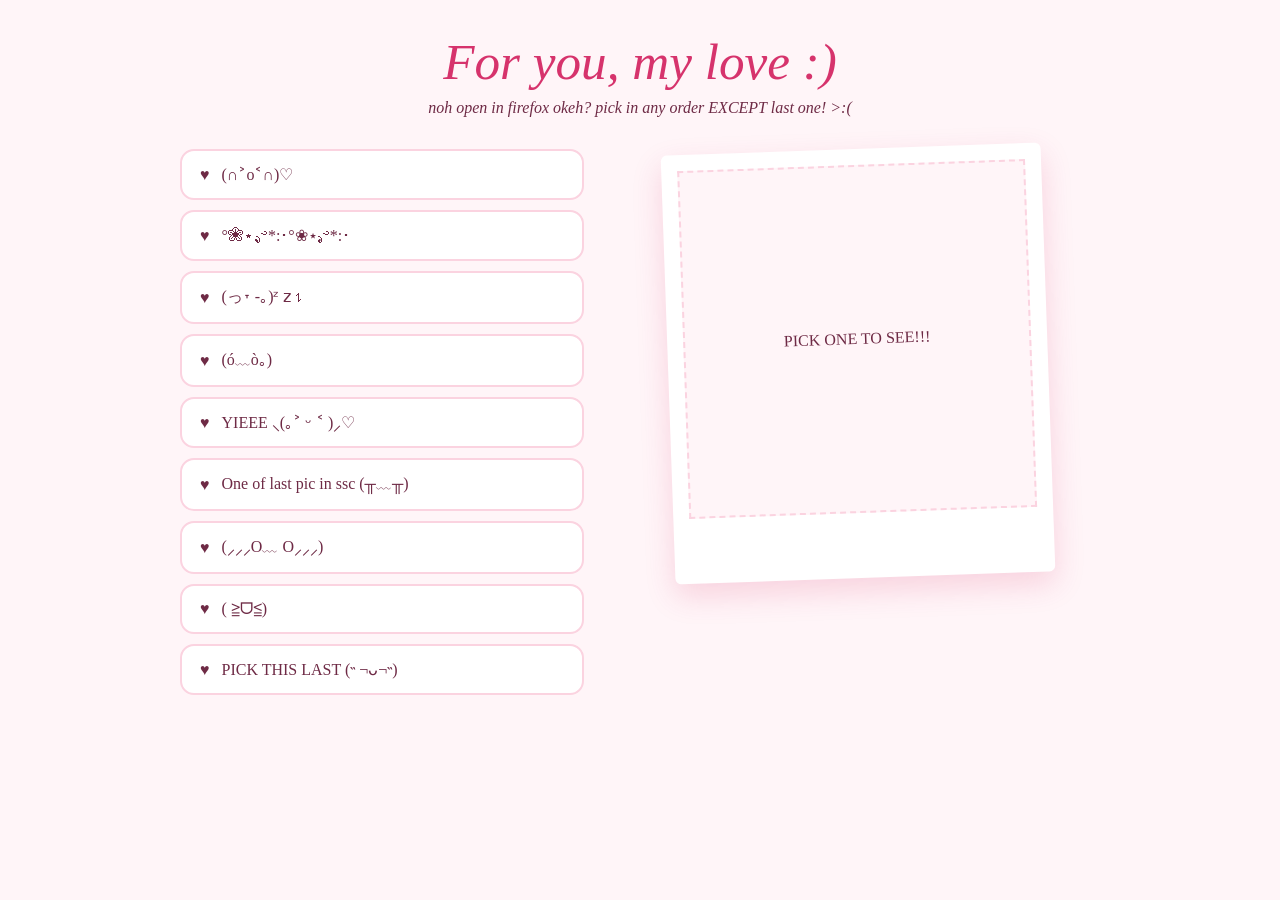
<file: index.html>
<!DOCTYPE html>
<html lang="en">
<head>
<meta charset="UTF-8">
<meta name="viewport" content="width=device-width, initial-scale=1">
<title>For my one and only love :)</title>
<link rel="stylesheet" href="style.css">
</head>

<body>
    <header>
        <h1>For you, my love :)</h1>
        <h6>noh open in firefox okeh? pick in any order EXCEPT last one! >:(</h6>
    </header>
</body>

<main>
  <ul class="playlist">
    <li>
      <input class="pick" type="radio" name="song" id="song1">
      <label class="song" for="song1"><span class="heart">♥</span><span><span class="title">(∩˃o˂∩)♡</span><br><span class="artist"></span></span></label>
    </li>
    <li>
      <input class="pick" type="radio" name="song" id="song2">
      <label class="song" for="song2"><span class="heart">♥</span><span><span class="title">°❀⋆.ೃ࿔*:･°❀⋆.ೃ࿔*:･</span><br><span class="artist"></span></span></label>
    </li>
    <li>
      <input class="pick" type="radio" name="song" id="song3">
      <label class="song" for="song3"><span class="heart">♥</span><span><span class="title">(っ˕ -｡)ᶻ 𝗓 𐰁</span><br><span class="artist"></span></span></label>
    </li>
    <li>
      <input class="pick" type="radio" name="song" id="song4">
      <label class="song" for="song4"><span class="heart">♥</span><span><span class="title">(ó﹏ò｡)</span><br><span class="artist"></span></span></label>
    </li>
    <li>
      <input class="pick" type="radio" name="song" id="song5">
      <label class="song" for="song5"><span class="heart">♥</span><span><span class="title">YIEEE ⸜(｡˃ ᵕ ˂ )⸝♡</span><br><span class="artist"></span></span></label>
    </li>
    <li>
      <input class="pick" type="radio" name="song" id="song6">
      <label class="song" for="song6"><span class="heart">♥</span><span><span class="title">One of last pic in ssc (╥﹏╥)</span><br><span class="artist"></span></span></label>
    </li>
    <li>
      <input class="pick" type="radio" name="song" id="song7">
      <label class="song" for="song7"><span class="heart">♥</span><span><span class="title">(⸝⸝⸝O﹏ O⸝⸝⸝)</span><br><span class="artist"></span></span></label>
    </li>
     <li>
      <input class="pick" type="radio" name="song" id="song8">
      <label class="song" for="song8"><span class="heart">♥</span><span><span class="title">(  ≧ᗜ≦)</span><br><span class="artist"></span></span></label>
    </li>
    <li>
      <input class="pick" type="radio" name="song" id="song9">
      <label class="song" for="song9"><span class="heart">♥</span><span><span class="title">PICK THIS LAST (˵ ¬ᴗ¬˵)</span><br><span class="artist"></span></span></label>
    </li>
  </ul>

  <section class="stage">
    <div class="frame intro">
      <div class="photo">PICK ONE TO SEE!!!</div>
      <p class="caption"></p>
    </div>

    <div class="slide" id="slide1">
      <div class="frame">
        <div class="photo"><img src="img6.jpg" alt="What a vibe"></div>
        <p class="caption">IS UR ROOM :D</p>
      </div>
      <audio controls preload="none" src="music/song1.mp3"></audio>
    </div>

    <div class="slide" id="slide2">
      <div class="frame">
        <div class="photo"><img src="img3.jpg" alt="Cuties"></div>
        <p class="caption">DREAMYY</p>
      </div>
      <audio controls preload="none" src="music/song2.mp3"></audio>
    </div>

    <div class="slide" id="slide3">
      <div class="frame">
        <div class="photo"><img src="img1.jpg" alt="Tired bebi"></div>
        <p class="caption">Sleepy baby ToT</p>
      </div>
      <audio controls preload="none" src="music/song3.mp3"></audio>
    </div>

    <div class="slide" id="slide4">
      <div class="frame">
        <div class="photo"><img src="img2.jpg" alt="never wanting to let go of you again"></div>
        <p class="caption">Don't Let Go!</p>
      </div>
      <audio controls preload="none" src="music/song4.mp3"></audio>
    </div>

    <div class="slide" id="slide5">
      <div class="frame">
        <div class="photo"><img src="img10.jpg" alt="CUTE (˶˃ ᵕ ˂˶)"></div>
        <p class="caption">CUTIES (˶˃ ᵕ ˂˶)</p>
      </div>
      <audio controls preload="none" src="music/song5.mp3" type="audio/mpeg"></audio>
    </div>

    <div class="slide" id="slide6">
      <div class="frame">
        <div class="photo"><img src="img8.jpg" alt="ughh is so sad"></div>
        <p class="caption">I miss (╥‸╥)</p>
      </div>
      <audio controls preload="none" src="music/song6.mp3" type="audio/mpeg"></audio>
    </div>

    <div class="slide" id="slide7">
      <div class="frame">
        <div class="photo"><img src="img9.jpg" alt="boom o-o"></div>
        <p class="caption">(⚆_⚆)</p>
      </div>
      <audio controls preload="none" src="music/song7.mp3" type="audio/mpeg"></audio>
    </div>

    <div class="slide" id="slide8">
      <div class="frame">
        <div class="photo"><img src="img11.jpg" alt="ANG CUTE"></div>
        <p class="caption">ANG CUTEEE :D</p>
      </div>
      <audio controls preload="none" src="music/song8.mp3" type="audio/mpeg"></audio>
    </div>


    <div class="slide" id="slide9">
      <div class="frame">
        <div class="photo"><img src="img4.jpg" alt="ONE OF MY FAV PIC OF US"></div>
        <p class="caption">Is Prom!!!</p>
      </div>
      <audio controls preload="none" src="music/lastsong.2.mp3" type="audio/mpeg"></audio>
    </div>

  </section>
</main>

<script src="script.js"></script>
</body>
</html>
</file>
<file: style.css>
:root {
    --blush: #fff5f8;
    --white: #ffffff;
    --petal: #fbd3e0;
    --rose: #925e71;
    --deep: #d6336c;
    --ink: #6e2a45;
  }
  * { box-sizing: border-box; margin: 0; padding: 0; }
  body {
    min-height: 100vh;
    background: var(--blush);
    color: var(--ink);
    font-family: Georgia, "Times New Roman", serif;
    padding: 32px 20px 48px;
  }
  header { text-align: center; margin-bottom: 32px; }
  h1 { font-size: clamp(2rem, 6vw, 3.2rem); font-style: italic; color: var(--deep); font-weight: normal; }
  h6 { font-size: 1rem; font-style: italic; color: var(--ink); font-weight: normal; margin-top: 8px; }
  main {
    max-width: 920px;
    margin: 0 auto;
    display: grid;
    grid-template-columns: 1fr 1.2fr;
    gap: 32px;
    align-items: start;
  }
  .p { font-size: 1.2rem; text-align: center; margin-bottom: 32px; }

  .playlist { list-style: none; display: grid; gap: 10px; }
  .pick {
    position: absolute;
    opacity: 0;
    pointer-events: none;
  }
  .song {
    text-align: left;
    background: var(--white);
    border: 2px solid var(--petal);
    border-radius: 14px;
    padding: 14px 18px;
    cursor: pointer;
    display: flex;
    align-items: center;
    gap: 12px;
    transition: border-color .2s, background .2s;
  }

  .stage { text-align: center; position: sticky; top: 24px; }
  .frame {
    background: var(--white);
    padding: 16px 16px 20px;
    border-radius: 6px;
    box-shadow: 0 12px 30px rgba(214, 51, 108, .18);
    transform: rotate(-2deg);
    max-width: 380px;
    margin: 0 auto;
  }
  .photo {
    width: 100%;
    aspect-ratio: 1 / 1;
    background: var(--blush);
    border: 2px dashed var(--petal);
    display: flex;
    align-items: center;
    justify-content: center;
    text-align: center;
    padding: 16px;
    overflow: hidden;
  }
  .photo img { width: 100%; height: 100%; object-fit: cover; display: block; }
  .caption { margin-top: 14px; font-style: italic; font-size: 1.2rem; color: var(--deep); min-height: 1.6em; }

  .slide { display: none; }
  .slide .frame { animation: swap .5s ease; }

   main:has(#song1:checked) #slide1,
  main:has(#song2:checked) #slide2,
  main:has(#song3:checked) #slide3,
  main:has(#song4:checked) #slide4,
  main:has(#song5:checked) #slide5,
  main:has(#song6:checked) #slide6,
  main:has(#song7:checked) #slide7,
  main:has(#song8:checked) #slide8,
  main:has(#song9:checked) #slide9 { display: block; }
  
   main:has(.pick:checked) .intro { display: none; }

 audio {
  display: block;
  margin: 10px auto 0;
  width: min(250px, 100%);
  height: 30px;
  border-radius: 999px;
  box-shadow: 0 12px 30px rgba(214, 51, 108, .18);
  transform: rotate(-2deg);
  background: var(--white);
  border: 2px solid var(--petal);
}

audio::-webkit-media-controls-enclosure {
  background-color: var(--white);
  border-radius: 999px;
}
audio::-webkit-media-controls-panel {
  background-color: var(--white);
}
audio::-webkit-media-controls-current-time-display,
audio::-webkit-media-controls-time-remaining-display {
  color: var(--deep);
}
</file>
<file: For my Samie/style.css>
:root {
    --blush: #fff5f8;
    --white: #ffffff;
    --petal: #fbd3e0;
    --rose: #925e71;
    --deep: #d6336c;
    --ink: #6e2a45;
  }
  * { box-sizing: border-box; margin: 0; padding: 0; }
  body {
    min-height: 100vh;
    background: var(--blush);
    color: var(--ink);
    font-family: Georgia, "Times New Roman", serif;
    padding: 32px 20px 48px;
  }
  header { text-align: center; margin-bottom: 32px; }
  h1 { font-size: clamp(2rem, 6vw, 3.2rem); font-style: italic; color: var(--deep); font-weight: normal; }
  h6 { font-size: 1rem; font-style: italic; color: var(--ink); font-weight: normal; margin-top: 8px; }
  main {
    max-width: 920px;
    margin: 0 auto;
    display: grid;
    grid-template-columns: 1fr 1.2fr;
    gap: 32px;
    align-items: start;
  }
  .p { font-size: 1.2rem; text-align: center; margin-bottom: 32px; }

  .playlist { list-style: none; display: grid; gap: 10px; }
  .pick {
    position: absolute;
    opacity: 0;
    pointer-events: none;
  }
  .song {
    text-align: left;
    background: var(--white);
    border: 2px solid var(--petal);
    border-radius: 14px;
    padding: 14px 18px;
    cursor: pointer;
    display: flex;
    align-items: center;
    gap: 12px;
    transition: border-color .2s, background .2s;
  }

  .stage { text-align: center; position: sticky; top: 24px; }
  .frame {
    background: var(--white);
    padding: 16px 16px 20px;
    border-radius: 6px;
    box-shadow: 0 12px 30px rgba(214, 51, 108, .18);
    transform: rotate(-2deg);
    max-width: 380px;
    margin: 0 auto;
  }
  .photo {
    width: 100%;
    aspect-ratio: 1 / 1;
    background: var(--blush);
    border: 2px dashed var(--petal);
    display: flex;
    align-items: center;
    justify-content: center;
    text-align: center;
    padding: 16px;
    overflow: hidden;
  }
  .photo img { width: 100%; height: 100%; object-fit: cover; display: block; }
  .caption { margin-top: 14px; font-style: italic; font-size: 1.2rem; color: var(--deep); min-height: 1.6em; }

  .slide { display: none; }
  .slide .frame { animation: swap .5s ease; }

   main:has(#song1:checked) #slide1,
  main:has(#song2:checked) #slide2,
  main:has(#song3:checked) #slide3,
  main:has(#song4:checked) #slide4,
  main:has(#song5:checked) #slide5,
  main:has(#song6:checked) #slide6,
  main:has(#song7:checked) #slide7,
  main:has(#song8:checked) #slide8,
  main:has(#song9:checked) #slide9 { display: block; }
  
   main:has(.pick:checked) .intro { display: none; }

 audio {
  display: block;
  margin: 10px auto 0;
  width: min(250px, 100%);
  height: 30px;
  border-radius: 999px;
  box-shadow: 0 12px 30px rgba(214, 51, 108, .18);
  transform: rotate(-2deg);
  background: var(--white);
  border: 2px solid var(--petal);
}

audio::-webkit-media-controls-enclosure {
  background-color: var(--white);
  border-radius: 999px;
}
audio::-webkit-media-controls-panel {
  background-color: var(--white);
}
audio::-webkit-media-controls-current-time-display,
audio::-webkit-media-controls-time-remaining-display {
  color: var(--deep);
}
</file>
